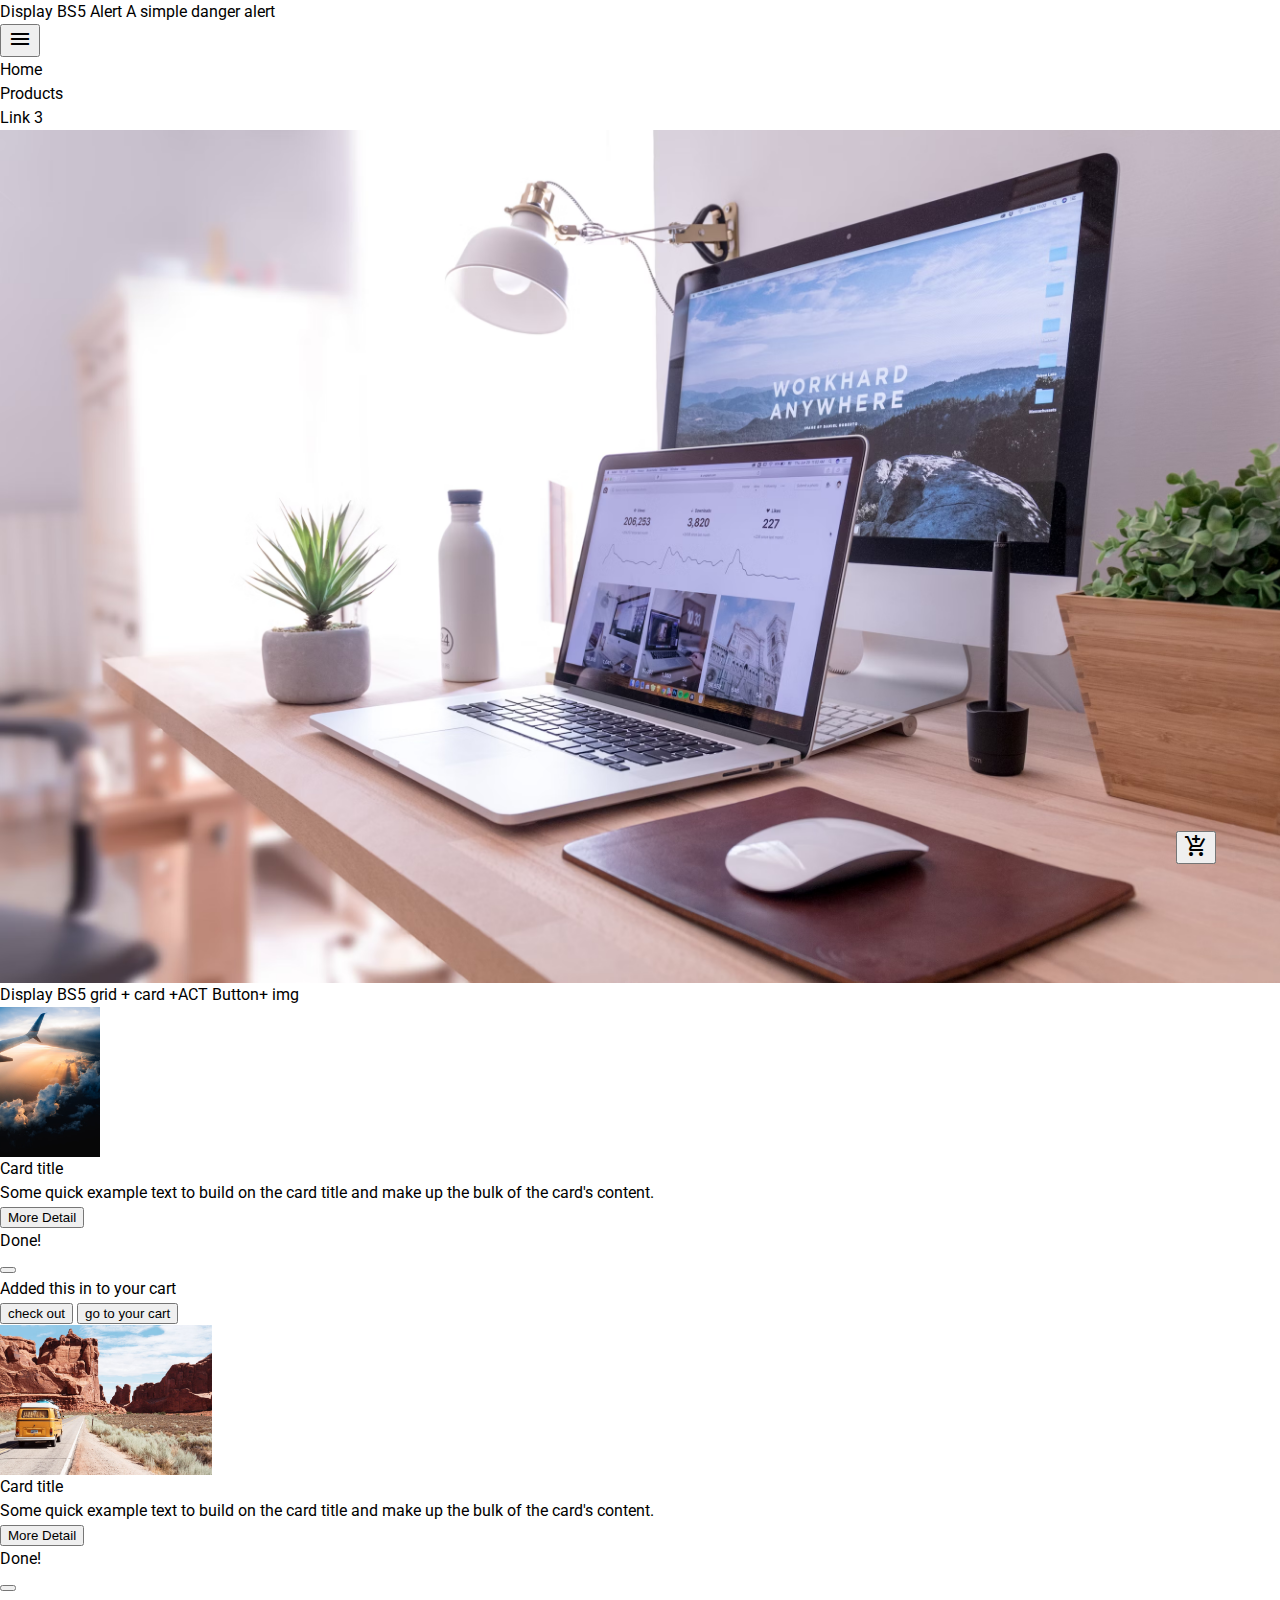
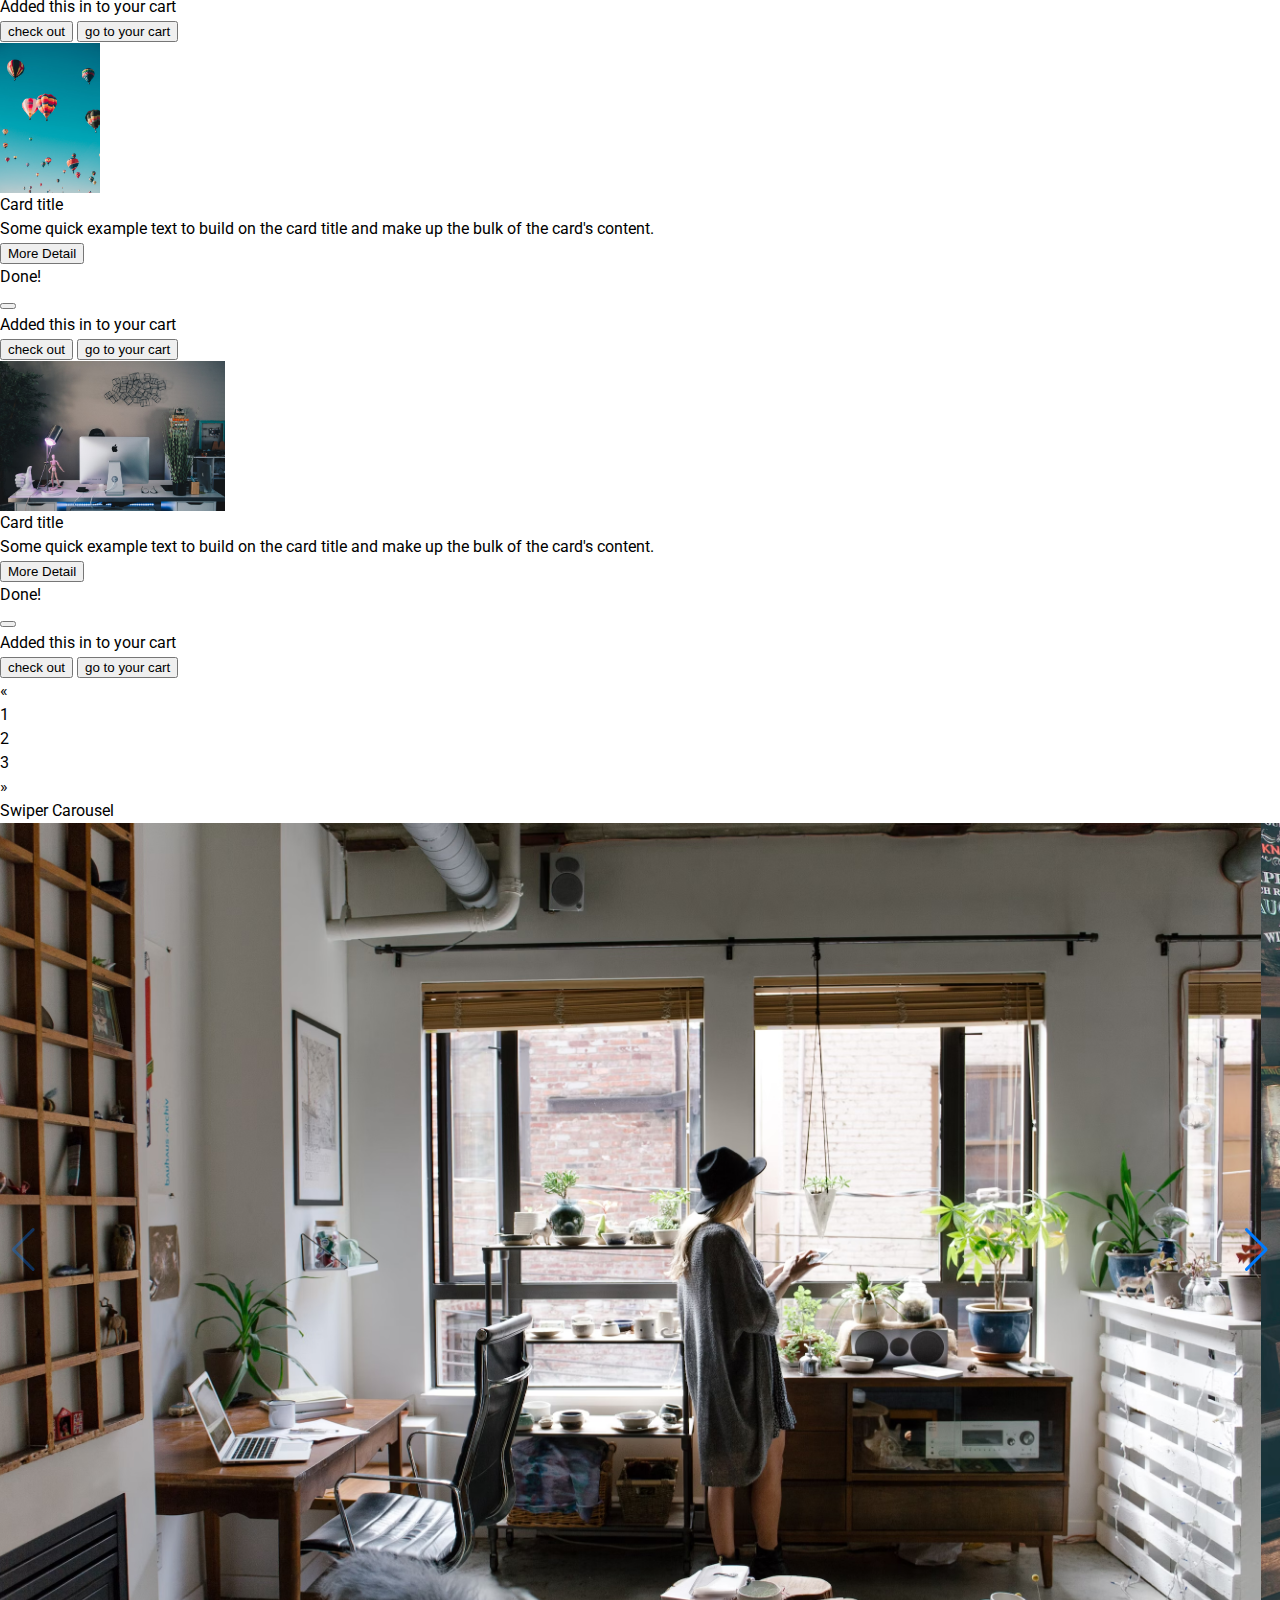
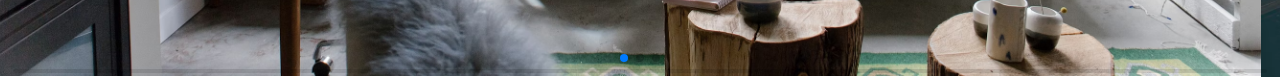
<file: index.html>
<!DOCTYPE html>
<html lang="en">
  <head>
    <meta charset="UTF-8" />
    <meta name="viewport" content="width=device-width, initial-scale=1.0" />
    <!-- reset -->
    <link rel="stylesheet" href="reset.css" />
    <!-- bs -->
    <link
      href="https://cdn.jsdelivr.net/npm/bootstrap@5.3.2/dist/css/bootstrap.min.css"
      rel="stylesheet"
      integrity="sha384-T3c6CoIi6uLrA9TneNEoa7RxnatzjcDSCmG1MXxSR1GAsXEV/Dwwykc2MPK8M2HN"
      crossorigin="anonymous"
    />
    <link rel="preconnect" href="https://fonts.googleapis.com" />
    <link rel="preconnect" href="https://fonts.gstatic.com" crossorigin />
    <!-- google font -->
    <link
      href="https://fonts.googleapis.com/css2?family=Open+Sans&family=Roboto:wght@300&family=Sometype+Mono&display=swap"
      rel="stylesheet"
    />
    <!-- Material icon -->
    <link
      href="https://fonts.googleapis.com/icon?family=Material+Icons"
      rel="stylesheet"
    />

    <!-- swiper -->
    <link
      rel="stylesheet"
      href="https://cdn.jsdelivr.net/npm/swiper@11/swiper-bundle.min.css"
    />

    <!-- 自訂樣式 -->
    <link rel="stylesheet" href="styles.css" />
    <title>p2p wk2 task</title>
  </head>
  <body>
    <!-- nav -->
    <div class="container d-flex justify-content-between mt-4">
      <div class="alert alert-danger" role="alert">
        Display BS5 Alert A simple danger alert
      </div>
      <div class="dropdown">
        <button
          type="button"
          class="btn btn-primary dropdown-toggle"
          data-bs-toggle="dropdown"
        >
          <span class="material-icons"> menu </span>
        </button>
        <ul class="dropdown-menu">
          <li><a class="dropdown-item" href="index.html">Home</a></li>
          <li><a class="dropdown-item" href="prodcuts.html">Products</a></li>
          <li><a class="dropdown-item" href="#">Link 3</a></li>
        </ul>
      </div>
    </div>

    <!-- spinner -->
    <div class="container mt-4 mb-5">
      <div id="spinnerContainer" class="text-center" style="display: none">
        <div class="spinner-border text-primary" role="status">
          <span class="sr-only">Loading...</span>
        </div>
      </div>
    </div>
    <!-- banner -->
    <div class="container-fluid">
      <img src="./img/banner.avif" alt="" />
    </div>
    <!-- Display BS5 grid + card + img ACT Button-->
    <div class="container mt-4">
      <h2>Display BS5 grid + card +ACT Button+ img</h2>
      <div class="row">
        <div class="col-lg-4 col-xl-3 mb-4">
          <div class="card">
            <img src="./img/1cardImg.avif" class="card-img-top" alt="..." />
            <div class="card-body">
              <h5 class="card-title">Card title</h5>
              <p class="card-text">
                Some quick example text to build on the card title and make up
                the bulk of the card's content.
              </p>
              <!-- Button trigger modal -->
              <button
                type="button"
                class="btn btn-primary cartBtn"
                data-bs-toggle="modal"
                data-bs-target="#exampleModal"
              >
                <span class="material-icons"> add_shopping_cart </span>
              </button>
              <button type="button" class="btn btn-outline-secondary">
                <a href="prodcuts.html">More Detail </a>
              </button>
              <!-- Modal -->
              <div
                class="modal fade"
                id="exampleModal"
                tabindex="-1"
                aria-labelledby="exampleModalLabel"
                aria-hidden="true"
              >
                <div class="modal-dialog">
                  <div class="modal-content">
                    <div class="modal-header">
                      <h5 class="modal-title" id="exampleModalLabel">Done!</h5>
                      <button
                        type="button"
                        class="btn-close"
                        data-bs-dismiss="modal"
                        aria-label="Close"
                      ></button>
                    </div>
                    <div class="modal-body">Added this in to your cart</div>
                    <div class="modal-footer">
                      <button
                        type="button"
                        class="btn btn-secondary"
                        data-bs-dismiss="modal"
                      >
                        check out
                      </button>
                      <button type="button" class="btn btn-primary">
                        go to your cart
                      </button>
                    </div>
                  </div>
                </div>
              </div>
            </div>
          </div>
        </div>
        <div class="col-lg-4 col-xl-3 mb-4">
          <div class="card">
            <img src="./img/2cardImg.avif" class="card-img-top" alt="..." />
            <div class="card-body">
              <h5 class="card-title">Card title</h5>
              <p class="card-text">
                Some quick example text to build on the card title and make up
                the bulk of the card's content.
              </p>
              <!-- Button trigger modal -->
              <button
                type="button"
                class="btn btn-primary cartBtn"
                data-bs-toggle="modal"
                data-bs-target="#exampleModal"
              >
                <span class="material-icons"> add_shopping_cart </span>
              </button>
              <button type="button" class="btn btn-outline-secondary">
                <a href="prodcuts.html">More Detail </a>
              </button>

              <!-- Modal -->
              <div
                class="modal fade"
                id="exampleModal"
                tabindex="-1"
                aria-labelledby="exampleModalLabel"
                aria-hidden="true"
              >
                <div class="modal-dialog">
                  <div class="modal-content">
                    <div class="modal-header">
                      <h5 class="modal-title" id="exampleModalLabel">Done!</h5>
                      <button
                        type="button"
                        class="btn-close"
                        data-bs-dismiss="modal"
                        aria-label="Close"
                      ></button>
                    </div>
                    <div class="modal-body">Added this in to your cart</div>
                    <div class="modal-footer">
                      <button
                        type="button"
                        class="btn btn-secondary"
                        data-bs-dismiss="modal"
                      >
                        check out
                      </button>
                      <button type="button" class="btn btn-primary">
                        go to your cart
                      </button>
                    </div>
                  </div>
                </div>
              </div>
            </div>
          </div>
        </div>
        <div class="col-lg-4 col-xl-3 mb-4">
          <div class="card">
            <img src="./img/3cardImg.avif" class="card-img-top" alt="..." />
            <div class="card-body">
              <h5 class="card-title">Card title</h5>
              <p class="card-text">
                Some quick example text to build on the card title and make up
                the bulk of the card's content.
              </p>
              <!-- Button trigger modal -->
              <button
                type="button"
                class="btn btn-primary cartBtn"
                data-bs-toggle="modal"
                data-bs-target="#exampleModal"
              >
                <span class="material-icons"> add_shopping_cart </span>
              </button>
              <button type="button" class="btn btn-outline-secondary">
                <a href="prodcuts.html">More Detail </a>
              </button>

              <!-- Modal -->
              <div
                class="modal fade"
                id="exampleModal"
                tabindex="-1"
                aria-labelledby="exampleModalLabel"
                aria-hidden="true"
              >
                <div class="modal-dialog">
                  <div class="modal-content">
                    <div class="modal-header">
                      <h5 class="modal-title" id="exampleModalLabel">Done!</h5>
                      <button
                        type="button"
                        class="btn-close"
                        data-bs-dismiss="modal"
                        aria-label="Close"
                      ></button>
                    </div>
                    <div class="modal-body">Added this in to your cart</div>
                    <div class="modal-footer">
                      <button
                        type="button"
                        class="btn btn-secondary"
                        data-bs-dismiss="modal"
                      >
                        check out
                      </button>
                      <button type="button" class="btn btn-primary">
                        go to your cart
                      </button>
                    </div>
                  </div>
                </div>
              </div>
            </div>
          </div>
        </div>
        <div class="col-lg-4 col-xl-3 mb-4">
          <div class="card">
            <img src="./img/4carousel.avif" class="card-img-top" alt="..." />
            <div class="card-body">
              <h5 class="card-title">Card title</h5>
              <p class="card-text">
                Some quick example text to build on the card title and make up
                the bulk of the card's content.
              </p>
              <!-- Button trigger modal -->
              <button
                type="button"
                class="btn btn-primary cartBtn"
                data-bs-toggle="modal"
                data-bs-target="#exampleModal"
              >
                <span class="material-icons"> add_shopping_cart </span>
              </button>
              <button type="button" class="btn btn-outline-secondary">
                <a href="prodcuts.html">More Detail </a>
              </button>

              <!-- Modal -->
              <div
                class="modal fade"
                id="exampleModal"
                tabindex="-1"
                aria-labelledby="exampleModalLabel"
                aria-hidden="true"
              >
                <div class="modal-dialog">
                  <div class="modal-content">
                    <div class="modal-header">
                      <h5 class="modal-title" id="exampleModalLabel">Done!</h5>
                      <button
                        type="button"
                        class="btn-close"
                        data-bs-dismiss="modal"
                        aria-label="Close"
                      ></button>
                    </div>
                    <div class="modal-body">Added this in to your cart</div>
                    <div class="modal-footer">
                      <button
                        type="button"
                        class="btn btn-secondary"
                        data-bs-dismiss="modal"
                      >
                        check out
                      </button>
                      <button type="button" class="btn btn-primary">
                        go to your cart
                      </button>
                    </div>
                  </div>
                </div>
              </div>
            </div>
          </div>
        </div>
      </div>
      <!-- page -->
      <nav aria-label="Page navigation example">
        <ul class="pagination justify-content-end mt-4">
          <li class="page-item">
            <a class="page-link" href="#" aria-label="Previous">
              <span aria-hidden="true">&laquo;</span>
            </a>
          </li>
          <li class="page-item">
            <a class="page-link" href="prodcuts.html">1</a>
          </li>
          <li class="page-item">
            <a class="page-link" href="prodcuts.html">2</a>
          </li>
          <li class="page-item">
            <a class="page-link" href="prodcuts.html">3</a>
          </li>
          <li class="page-item">
            <a class="page-link" href="#" aria-label="Next">
              <span aria-hidden="true">&raquo;</span>
            </a>
          </li>
        </ul>
      </nav>
    </div>

    <!-- Carousel -->
    <div class="container">
      <h2>Swiper Carousel</h2>
      <!-- Slider main container  -->
      <div class="swiper mySwiper">
        <!-- Additional required wrapper -->
        <div class="swiper-wrapper">
          <!-- Slides -->
          <div class="swiper-slide">
            <img src="./img/1carousel.avif" alt="" />Slide 1
          </div>
          <div class="swiper-slide">
            <img src="./img/2carousel.avif" alt="" />Slide 2
          </div>
          <div class="swiper-slide">
            <img src="./img/2carousel.avif" alt="" />Slide 3
          </div>
          ...
        </div>
        <!-- If we need pagination -->
        <div class="swiper-pagination"></div>

        <!-- If we need navigation buttons -->
        <div class="swiper-button-prev"></div>
        <div class="swiper-button-next"></div>

        <!-- If we need scrollbar -->
        <div class="swiper-scrollbar"></div>
      </div>
    </div>

    <!-- bs5 -->
    <script src="https://cdnjs.cloudflare.com/ajax/libs/jquery/3.6.0/jquery.min.js"></script>
    <script src="https://cdn.jsdelivr.net/npm/@popperjs/core@2.9.2/dist/umd/popper.min.js"></script>

    <script
      src="https://cdn.jsdelivr.net/npm/bootstrap@5.1.1/dist/js/bootstrap.bundle.min.js"
      integrity="sha384-/bQdsTh/da6pkI1MST/rWKFNjaCP5gBSY4sEBT38Q/9RBh9AH40zEOg7Hlq2THRZ"
      crossorigin="anonymous"
    ></script>

    <!-- swiper -->
    <script src="https://cdn.jsdelivr.net/npm/swiper@11/swiper-bundle.min.js"></script>
    <script src="swiper.js"></script>
    <script>
      var swiper = new Swiper(".mySwiper", {
        cssMode: true,
        navigation: {
          nextEl: ".swiper-button-next",
          prevEl: ".swiper-button-prev",
        },
        pagination: {
          el: ".swiper-pagination",
        },
        mousewheel: true,
        keyboard: true,
      });
    </script>
    <script src="all.js"></script>
  </body>
</html>
</file>
<file: styles.css>
*,
*::before,
*::after {
  box-sizing: border-box;
}

body {
  line-height: 1.5;
  /* font-family: */
  font-family: "Roboto", "Open Sans", sans-serif, sans-serif, "Sometype Mono",
    monospace;
}
/*需link/import google font*/

/* rwd img css reset */
/* 防止產生X軸 */
/*建議外容器尺寸 置中*/
/* 瀏覽器最是996px＆less時 desk container*/
@media screen and (max-width: 996px) {
  .container {
    max-width: 720px;
    margin: 0 auto;
    padding-right: 16px;
    padding-left: 16px;
  }
}
/* phone瀏覽器是768px時和以下less時 */
@media screen and (max-width: 768px) {
  .container {
    max-width: 372px;
    margin: 0 auto;
    padding-right: 16px;
    padding-left: 16px;
  }
}

img {
  max-width: 100%;
  /* (如果圖片不夠大張 無法撐滿容器就改用width:100%) */
  /* height: auto; */
  /* (height: 100vh;如果佔滿整個視窗 可使用100vh) */
  vertical-align: middle;
  /* 防止照片下方有3px空白 */
  object-fit: cover;
  /* 做法：將img改成區塊元素 */
  img {
    display: block;
  }
  /*圖片可依造比例縮放*/
}

sub {
  vertical-align: sub;
}
使用小字體在下方 a {
  display: block;
  text-decoration: none;
}
a {
  text-decoration: none;
  color: #000;
}
a:hover {
  color: red;
}
ul,
li {
  list-style: none;
}
/* dropdown menu */
.dropdown-toggle::after {
  display: none;
}
/* table product detail */
.productImg img {
  height: 200px;
  width: 300px;
}
/*Display BS5 grid + card + img card */
.card-img-top {
  height: 150px;
}
.cartBtn {
  position: absolute;
  bottom: 4%;
  right: 5%;
}
/* Carousel */
.swiper {
  width: 100%;
  height: 100%;
}

.swiper-slide {
  text-align: center;
  font-size: 18px;
  background: #fff;
  display: flex;
  justify-content: center;
  align-items: center;
}

.swiper-slide img {
  display: block;
  width: 100%;
  height: 100%;
  object-fit: cover;
}

/* product.html */
.swiper-slide .productImgSwiper img {
  max-width: 300px;
  height: 190px;
}
@media (max-width: 992px) {
  .swiper-slide .productImgSwiper img {
    max-width: 100%;
  }
}
.prodcutPage {
  margin-top: 20px;
}
</file>
